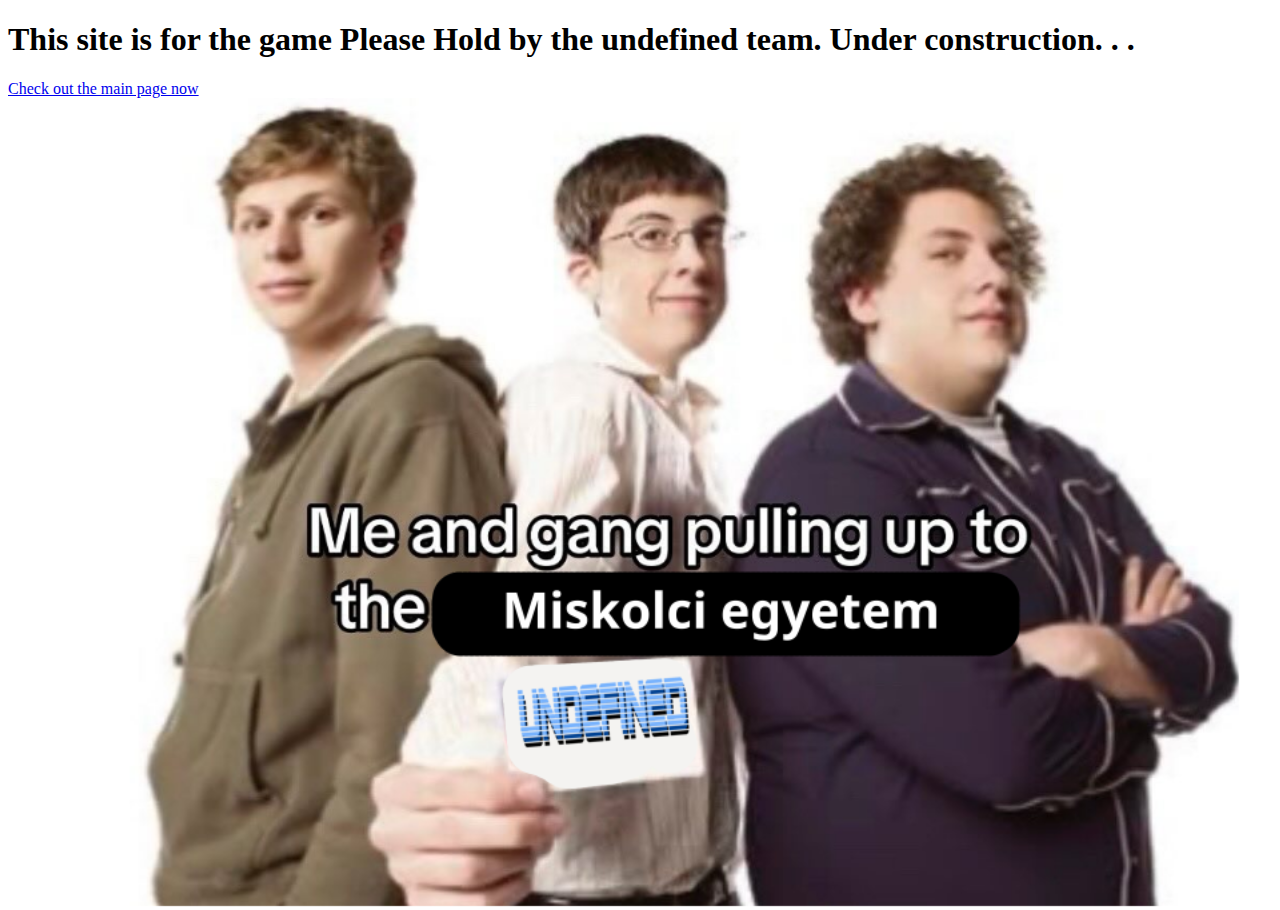
<file: index.html>
<!DOCTYPE html>
<html lang="en">
<head>
    <meta charset="UTF-8">
    <meta name="viewport" content="width=device-width, initial-scale=1.0">
    <title>Please Hold</title>
</head>
<body>
    <h1>This site is for the game Please Hold by the undefined team. Under construction. . . </h1>
    <a href="MainPage.html">Check out the main page now</a>
    <br>
    <img src="Assets/Images/image.png" alt="" style="float: left;">
</body>
</html>
</file>
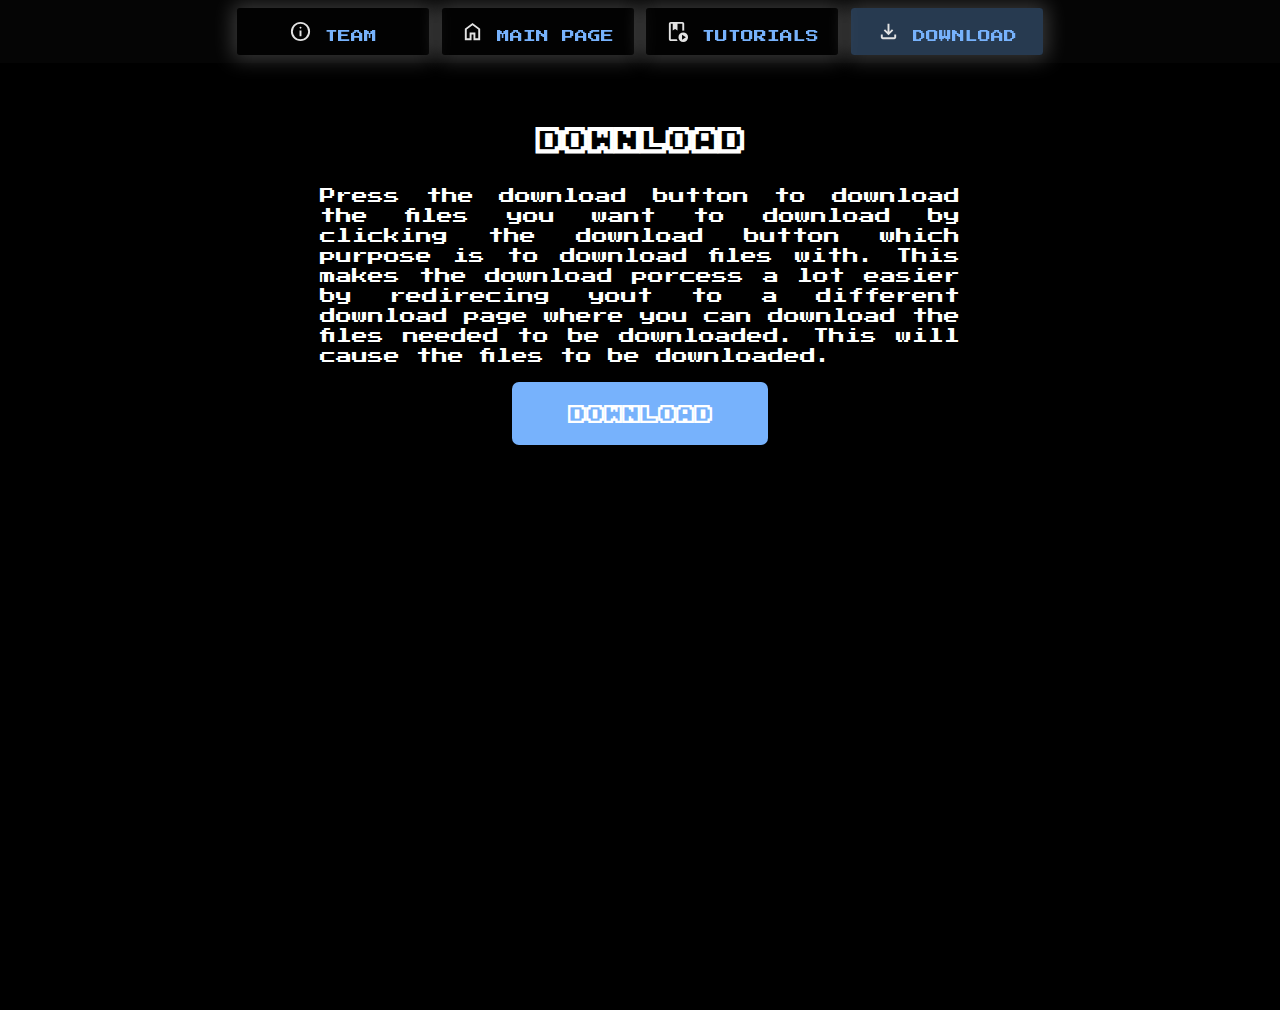
<file: DownloadPage.html>
<!DOCTYPE html>
<html lang="en">
<head>
    <meta charset="UTF-8">
    <meta name="viewport" content="width=device-width, initial-scale=1.0">
    
    <link rel="stylesheet" href="Css/globalStyles.css">
    <link rel="stylesheet" href="Css/downloadPage.css">
    <link rel="stylesheet" href="Css/utilityStyles.css">
    
    <title>Download</title>
</head>
<body>
    <div class="container">
        <div class="nav-bar">
            <div class="nav-item">
                <a href="TeamPage.html">
                <button class="nav-btn">
                    <img src="Assets/SVG/info.svg">
                    TEAM</button>
                </a>
            </div>
            <div class="nav-item">
                <a href="MainPage.html">
                <button class="nav-btn">
                    <img src="Assets/SVG/home.svg">
                    MAIN PAGE</button>
                </a>
            </div>
            <div class="nav-item">
                <a href="TutorialPage.html">
                <button class="nav-btn">
                    <img src="Assets/SVG/tutorial.svg">
                    TUTORIALS</button>
                </a>
            </div>
            <div class="nav-item">
                <a href="DownloadPage.html">
                <button class="nav-btn nav-item-selected">
                    <img src="Assets/SVG/download.svg">
                    DOWNLOAD</button>
                </a>
            </div>
        </div>

        <div class="content">
            <h1>Download</h1>
            <p>Press the download button to download the files you want to download by clicking the download button which purpose is to download files with. This makes the download porcess a lot easier by redirecing yout to a different download page where you can download the files needed to be downloaded. This will cause the files to be downloaded.</p>
            <button id="download-button">DOWNLOAD</button>
        </div>
    </div>

   <script src="JS/downloadPage.js"></script>
</body>
</html>
</file>
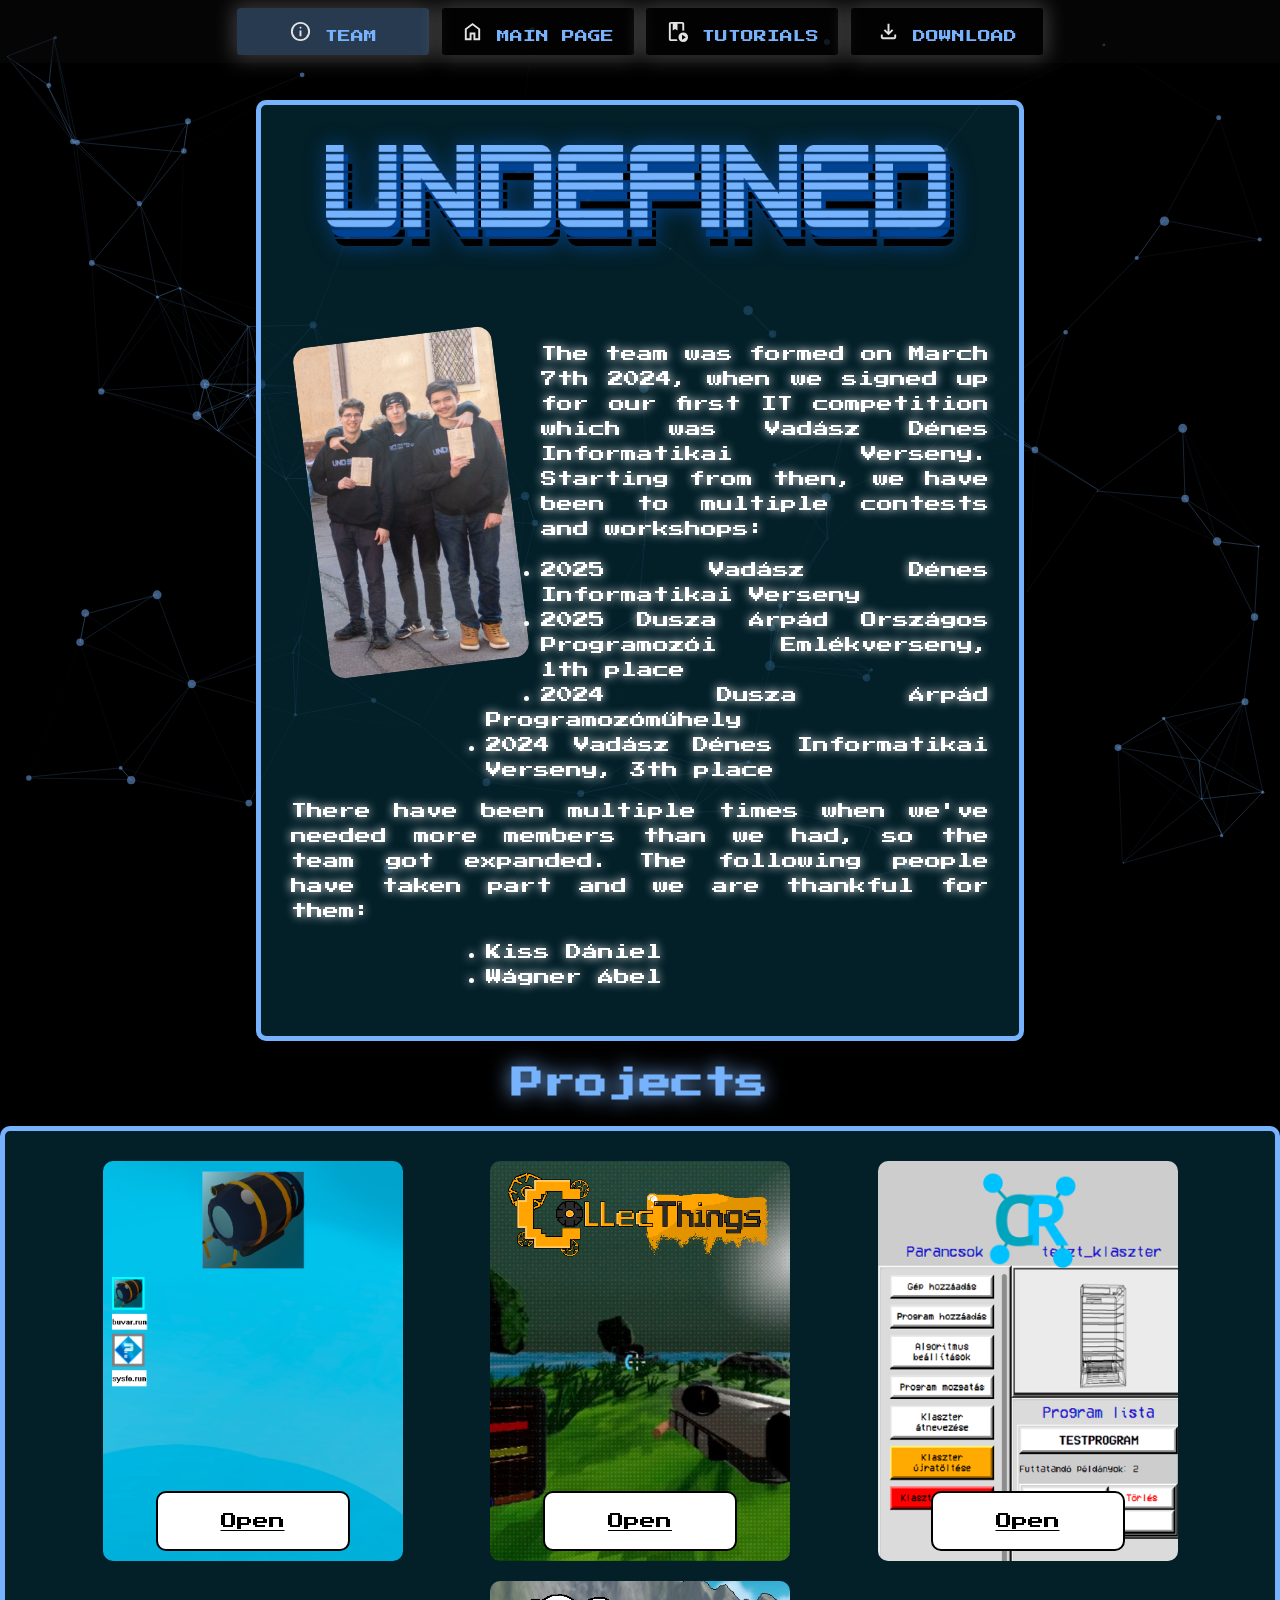
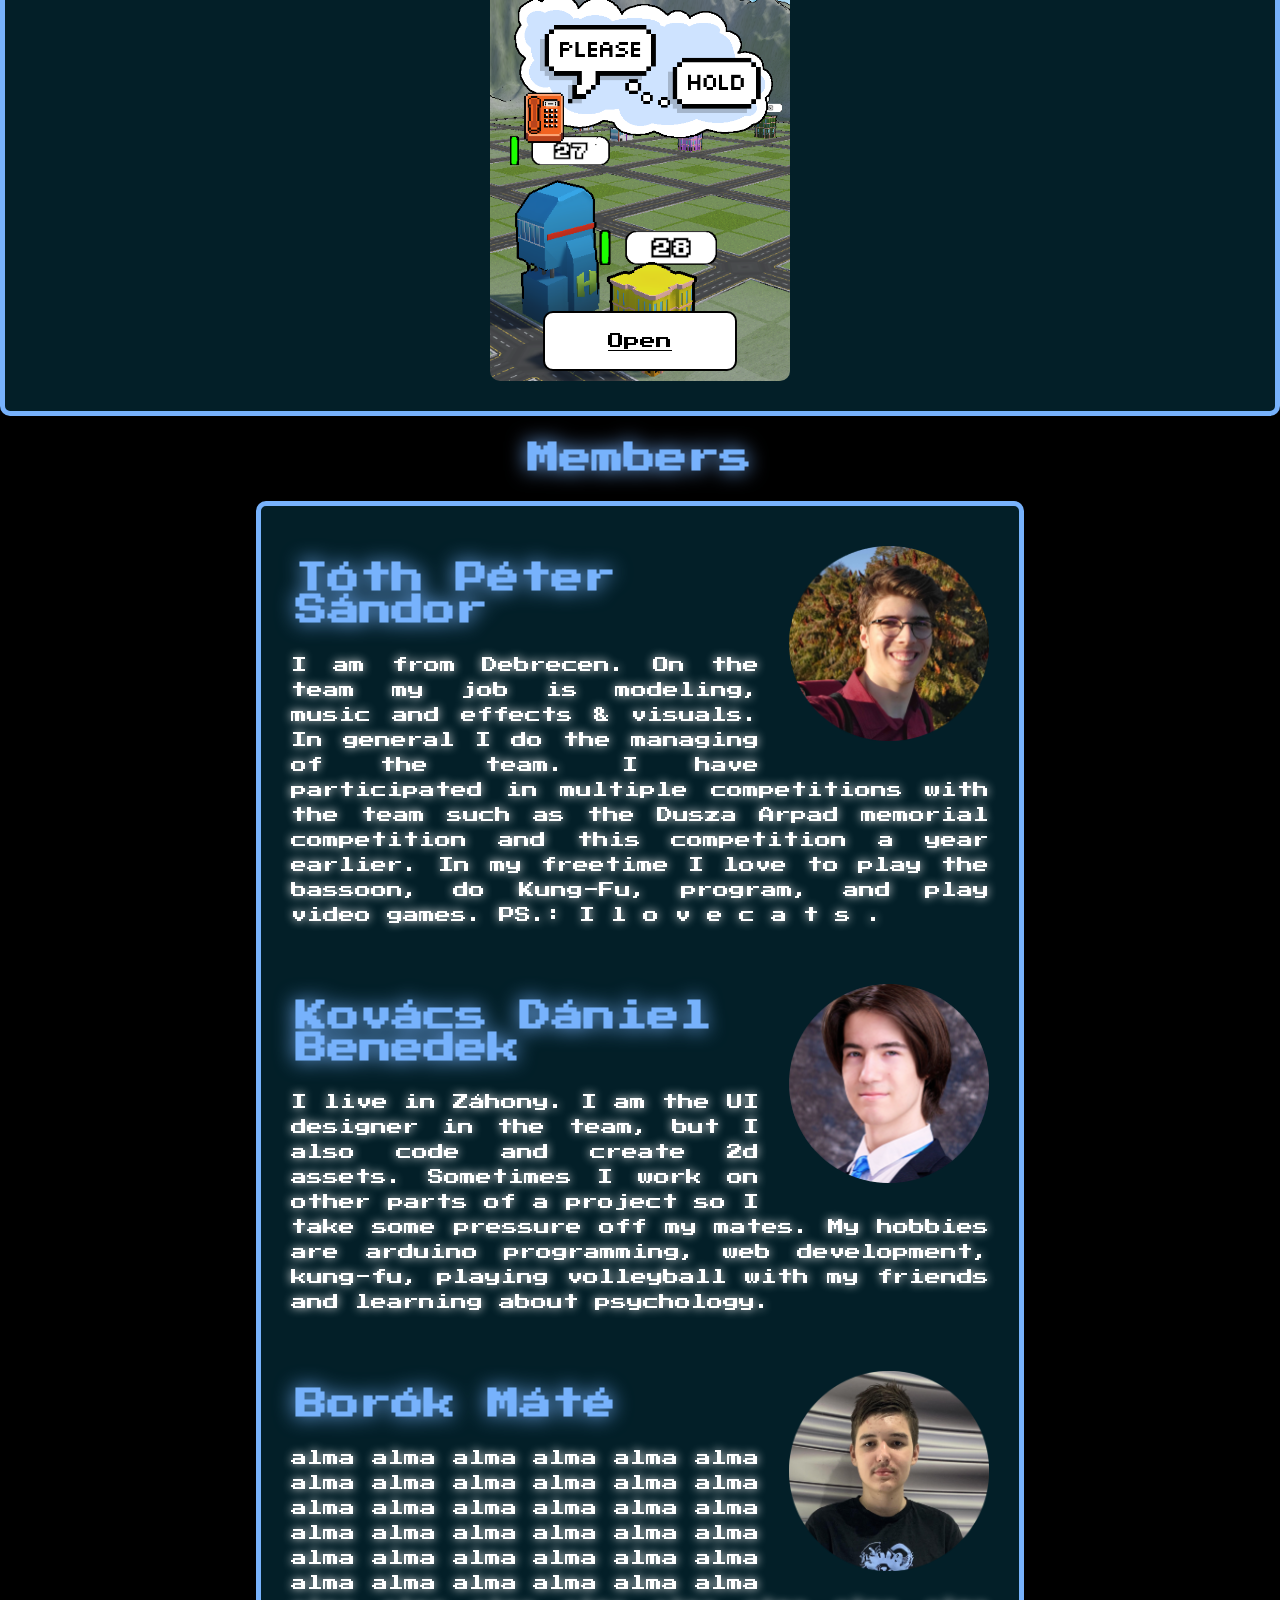
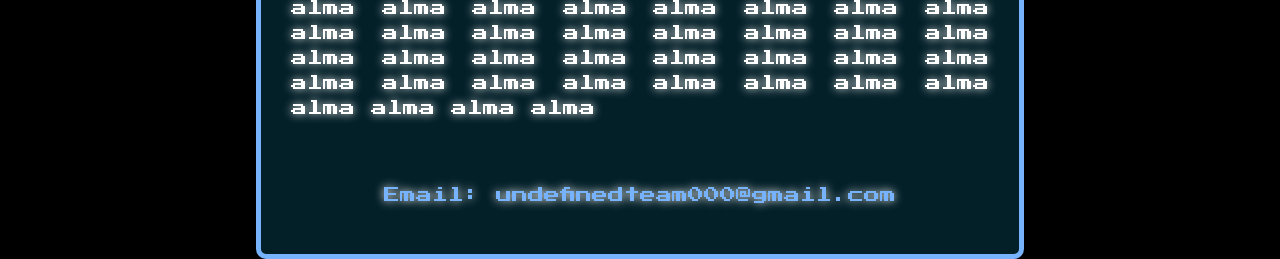
<file: TeamPage.html>
<!DOCTYPE html>
<html lang="hu">
<head>
    <meta charset="UTF-8">
    <meta name="viewport" content="width=device-width, initial-scale=1.0">
    <link rel="stylesheet" href="./Css/teamPage.css">
    <link rel="stylesheet" href="./Css/globalStyles.css">
    <script src="./JS/particles.min.js" defer></script>
    <script src="./JS/app.js" defer></script>
    <title>Undefined</title>
</head>
<body>
    <div id="particles-js"></div>
    <div id="container">
        <div class="nav-bar">
            <div class="nav-item">
                <a href="TeamPage.html">
                <button class="nav-btn nav-item-selected">
                    <img src="Assets/SVG/info.svg">
                    TEAM</button>
                </a>
            </div>
            <div class="nav-item">
                <a href="MainPage.html">
                <button class="nav-btn">
                    <img src="Assets/SVG/home.svg">
                    MAIN PAGE</button>
                </a>
            </div>
            <div class="nav-item">
                <a href="TutorialPage.html">
                <button class="nav-btn">
                    <img src="Assets/SVG/tutorial.svg">
                    TUTORIALS</button>
                </a>
            </div>
            <div class="nav-item">
                <a href="DownloadPage.html">
                <button class="nav-btn">
                    <img src="Assets/SVG/download.svg">
                    DOWNLOAD</button>
                </a>
            </div>
        </div>

        <div class="content">
            <div class="container" id="team_container">
                <img src="./Assets/Images/team/undefined_team_logo.png" id="team_logo">
                <div>
                    <img src="./Assets/Images/team/team.png" id="team_image">
                    <p>The team was formed on  March 7th 2024, when we signed up for our first IT competition which was Vadász Dénes Informatikai Verseny. Starting from then, we have been to multiple contests and workshops:</p>
                    <ul>
                        <li>2025 Vadász Dénes Informatikai Verseny</li>
                        <li>2025 Dusza Árpád Országos Programozói Emlékverseny, 1th place</li>
                        <li>2024 Dusza Árpád Programozóműhely</li>
                        <li>2024 Vadász Dénes Informatikai Verseny, 3th place</li>
                    </ul>
                    <p>There have been multiple times when we've needed more members than we had, so the team got expanded. The following people have taken part and we are thankful for them:</p>
                    <ul>
                        <li>Kiss Dániel</li>
                        <li>Wágner Ábel</li>
                    </ul>
                </div>
            </div>
    
            <h1>Projects</h1>
            <div class="container" id="project_container">
                <div class="card" style="background-image: url('./Assets/Images/projects/Scubabot/bg.png');">
                    <img src="./Assets/Images/projects/Scubabot/logo.png">
                    <a href="https://github.com/PITRv1/ScubaBot" target="_blank">Open</a>
                </div>
                <div class="card" style="background-image: url('./Assets/Images/projects/CollecThings/bg.png');">
                    <img src="./Assets/Images/projects/CollecThings/logo.png">
                    <a href="https://github.com/PITRv1/CollecThings" target="_blank">Open</a>
                </div>
                <div class="card" style="background-image: url('./Assets/Images/projects/ClusteRack/bg.png');">
                    <img src="./Assets/Images/projects/ClusteRack/logo.png">
                    <a href="https://github.com/scynthi/ClusteRack" target="_blank">Open</a>
                </div>
                <div class="card" style="background-image: url('./Assets/Images/projects/Please\ Hold/bg.png');">
                    <img src="./Assets/Images/projects/Please Hold/logo.png">
                    <a href="https://github.com/PITRv1/PleaseHold" target="_blank">Open</a>
                </div>
            </div>
    
            <h1>Members</h1>
            <div class="container" id="member_container">
                <div>
                    <img class="member_icon" src="./Assets/Images/team/peterPic.png">
                    <h1>Tóth Péter Sándor</h1>
                    <p class="member_desc">
                        I am from Debrecen. On the team my job is modeling, music and effects & visuals. In general I do the managing of the team. I have participated in multiple competitions with the team such as the Dusza Arpad memorial competition and this competition a year earlier. In my freetime I love to play the bassoon, do Kung-Fu, program, and play video games.
                        PS.: I  l o v e  c a t s .
                    </p>
                </div>
                <div>
                    <img class="member_icon" src="./Assets/Images/team/daniPic.png">
                    <h1>Kovács Dániel Benedek</h1>
                    <p class="member_desc">
                        I live in Záhony. I am the UI designer in the team, but I also code and create 2d assets. Sometimes I work on other parts of a project so I take some pressure off my mates. My hobbies are arduino programming, web development, kung-fu, playing volleyball with my friends and learning about psychology.
                    </p>
                </div>
                <div>
                    <img class="member_icon" src="./Assets/Images/team/matePic.png">
                    <h1>Borók Máté</h1>
                    <p class="member_desc">
                        alma alma alma alma alma alma alma alma alma alma alma alma alma alma alma alma alma alma alma alma alma alma alma alma alma alma alma alma alma alma alma alma alma alma alma alma alma alma alma alma alma alma alma alma alma alma alma alma alma alma alma alma alma alma alma alma alma alma alma alma alma alma alma alma alma alma alma alma alma alma alma alma 
                    </p>
                </div>
                <p id="email">Email: undefinedteam000@gmail.com</p>
            </div>
        </div>
    </div>
</body>
</html>
</file>
<file: Css/globalStyles.css>
@font-face {
    font-family: "PixelFont";
    src: url("../Assets/Fonts/HunCompPressStart2P-Regular.ttf");
}

@font-face {
    font-family: "WidePixelFont";
    src: url("../Assets/Fonts/m04.TTF");
}

* {
    font-family: "PixelFont";
    color: white;
    --light-blue: #77b2fc;
    --dark-blue: #064796;
    --black: #000000;
}

.nav-bar{
    z-index: 98;

    width: 100%;
    height: 7%;
    
    background-color: rgba(9, 9, 9, 0.5);
    position: fixed;

    display: flex;
    justify-content: center;
    align-items: center;

    gap: 1%;
}

.nav-item{
    width: 15%;
    height: 75%;
}

.nav-btn{
    border: none;
    border-radius: 0;

    font-size: 1vw;

    color:var(--light-blue);
    background-color: rgba(0, 0, 0, .5);

    box-shadow:  0 0 20px 5px rgba(255, 255, 255, 0.2);
    
    border-radius: .25vw;

    width: 100%;
    height: 100%;

    transition: background-color .2 ease;
}

.nav-btn:hover{
    background-color: rgba(0, 54, 163, 0.5);
}

.nav-btn > img{
    height: 50%;
}

.nav-item-selected{
    background-color: #36506fb5;
}

.music-mute-btn{
    position: absolute;
    left: 1%;
    width: 2%;

    height: auto;
    display: flex;
    align-items: center;
}

.music-mute-btn > img{
    width: 100%;
}

.fullscreen {
    position: fixed;
    top: 0;
    left: 0;
    width: 100vw;
    height: 100vh;
    background: rgba(0, 0, 0, 0.9);
    display: flex;
    justify-content: center;
    align-items: center;
    z-index: 9999;
    opacity: 1;
    transition: opacity 0.3s ease;
}
  
.fullscreen img {
    max-width: 90%;
    max-height: 90%;
    object-fit: contain;
    border-radius: 4px;
}
  
.fullscreen .close-btn {
    z-index: 10000;

    position: absolute;
    top: 20px;
    right: 30px;
    font-size: 2rem;
    color: white;
    cursor: pointer;
}

@media only screen and (max-width: 1000px) {
    .nav-btn {
        display: flex;
        flex-direction: column;
        flex-wrap: wrap;
    }

    .nav-btn > img {
        height: 70%;
    }
}
</file>
<file: Css/downloadPage.css>
html, body {
    margin: 0px;
    padding: 0;
    height: 100%;
    box-sizing: border-box;
}

body {
    background-color: black;
}

body::-webkit-scrollbar {
    display: none;          /* hides the scrollbar (WebKit browsers) */
}

.container {
    height: 100%;
    background-color: black;
    display: flex;
    justify-content: center;
}

.content{
    margin-top: 110px;
    display: flex;
    flex-direction: column;
    align-items: center;
    text-align: center;
    width: 100%;
    height: 100%;
}

#download-button {

    width: 20%;
    height: 7%;

    border-radius: 7px;
    border: none;

    font-family: "WidePixelFont";
    font-size: 1.4vw;

    background-color: var(--light-blue);
    transition: background-color .2s ease;
}

#download-button:hover{
    background-color: var(--dark-blue);
}

p {
    max-width: 50%;
    text-align: justify;
    line-height: 20px;
}

h1 {
    font-family: "WidePixelFont";
    font-size: 2vw;
}
</file>
<file: Css/utilityStyles.css>
.hidden{
    opacity: 0;
    pointer-events: none;
}

.hidden-wo-display{
    display: none;
}
</file>
<file: Css/teamPage.css>
body, html {
    padding: 0;
    margin: 0;
    box-sizing: border-box;
} 

body {
    background-color: black;
    display: flex;
    flex-direction: row;
    align-items: center;
    justify-content: center;
}

.container {
    height: 100%;
    padding: 30px;
    gap: 70px;
    max-width: 60%;
    background-color: rgba(4, 46, 59, 0.678);
    border-radius: 10px;
    border: 5px solid var(--light-blue);
    box-sizing: border-box;
}

.content {
    overflow-wrap: break-word;
    margin-top: 100px;
    justify-content: center;
    align-items: center;
    display: flex;
    flex-direction: column;
    width: 100%;
    height: 100%;
}

#particles-js {
    position: fixed;
    width: 100%;
    height: 100%;
    top: 0;
    left: 0;
    z-index: -1;
    background: #000;
}

#team_container {
    height: fit-content;
    display: flex;
    flex-direction: column;
    align-items: center;
    gap: 60px;
}

#team_logo {
    max-width: 90%;
    filter: drop-shadow(0 0 10px var(--dark-blue));
}

#team_image {
    border-radius: 15px;
    rotate: -7deg;
    float: left;
    margin-right: 30px;
    margin-left: 20px;
    aspect-ratio: 0.6;
    width: 20%;
}

.content img {
    min-width: 200px;
    margin-top: 10px;
    margin-bottom: 20px;
}

.member_icon {
    float: right;
    margin-left: 30px;
    width: 200px;
}

#member_container {
    width: 60%;
    display: flex;
    flex-direction: column;
    gap: 30px;
    align-items: center;
    overflow-wrap: anywhere;
}

#project_container {
    display: flex;
    flex-direction: row;
    align-items: center;
    text-align: center;
    justify-content: space-evenly;
    gap: 20px;
    max-width: 100%;
    overflow-y: hidden;
    overflow-x: auto;
    flex-wrap: wrap;
}

.card {
    min-width: 300px;
    min-height: 400px;
    max-width: 300px;
    max-height: 400px;
    align-items: center;
    text-align: center;
    background-size: cover;
    background-repeat: no-repeat;
    display: flex;
    flex-direction: column;
    justify-content: space-between;
    padding-bottom: 10px;
    box-sizing: border-box;
    border-radius: 10px;
}

.card:hover {
    transform: translateY(-2%);
    transition: transform 0.1s ease;
}

.card img {
    width: 90%;
}

.card a {
    width: 50%;
    background-color: white;
    color: black;
    border-radius: 10px;
    padding: 20px;
    border: 2px solid black;
}

.card a:hover {
    transition-property: background-color color;
    transition-duration: 200ms;
    color: var(--dark-blue);
    background-color: var(--light-blue);
}

p, ul {
    text-align: justify;
    filter: drop-shadow(0 0 5px #ffffff);
    line-height: 25px;
}

h1 {
    color: var(--light-blue);
    filter: drop-shadow(0 0 10px var(--light-blue));
    padding: 5px;
}

#email {
    color: var(--light-blue);
}

ul {
    padding-left: 28%;
}

@media only screen and (max-width: 1000px) {
    .container {
        max-width: 75%;
        text-align: center;
    }
    #member_container {
        width: 100%;
    }
    .member_icon {
        margin-left: 15px;
        margin-right: 15px;
    }
}
</file>
